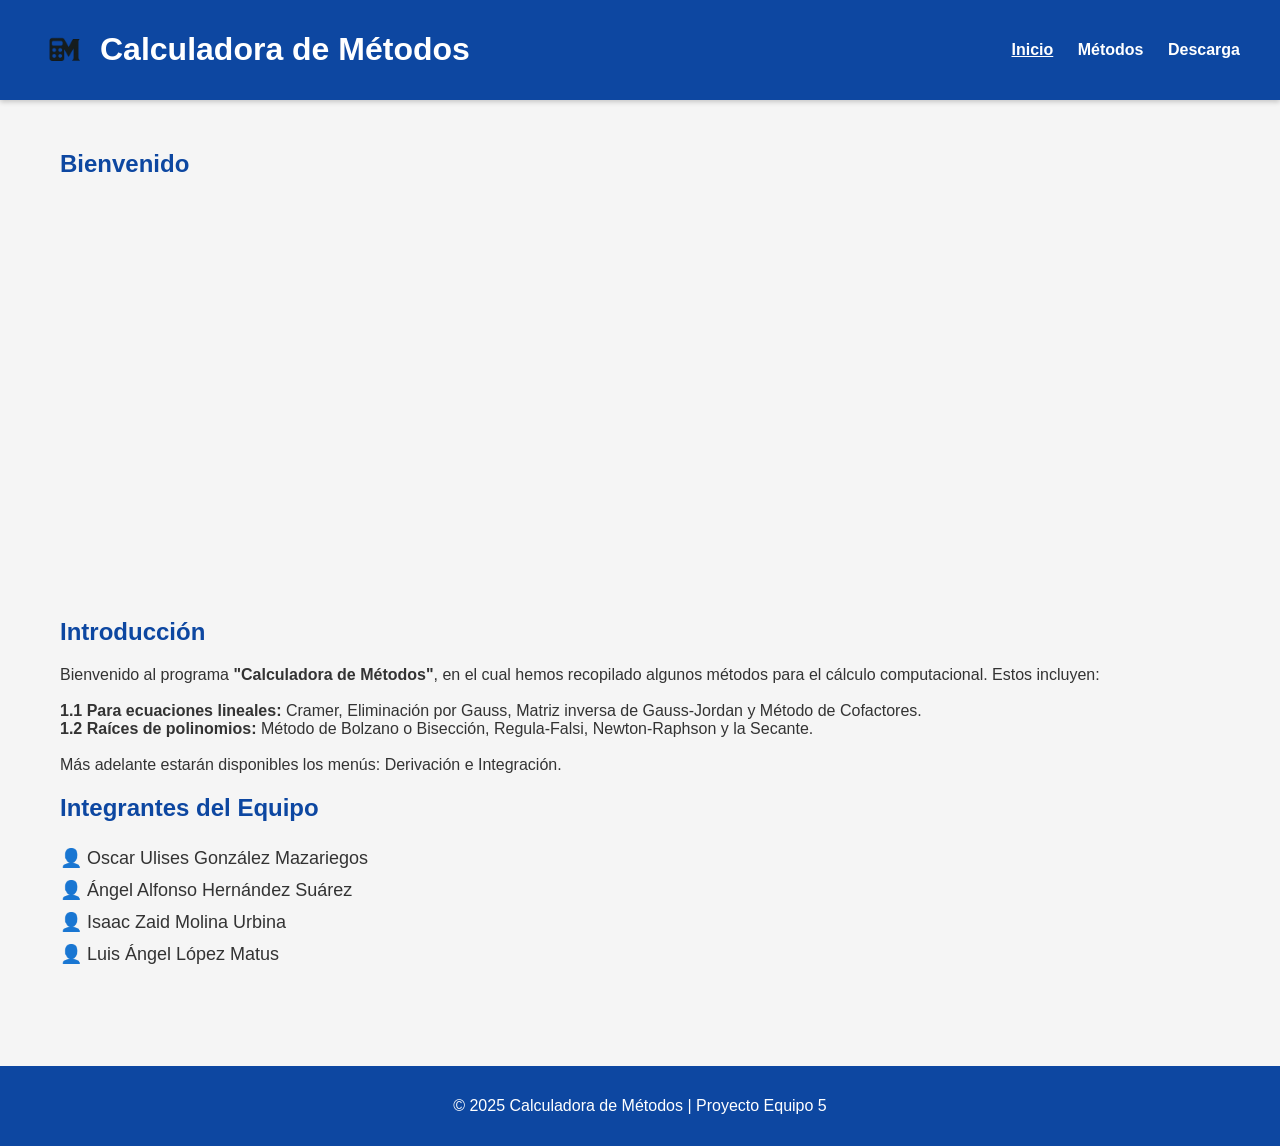
<file: index.html>
<!DOCTYPE html>
<html lang="es">
<head>
  <meta charset="UTF-8">
  <meta name="viewport" content="width=device-width, initial-scale=1.0">
  <title>Inicio | Calculadora de Métodos</title>
  <link rel="stylesheet" href="styles.css">
  <style>
    /* Estilos generales */
    body { 
      font-family: 'Segoe UI', Arial, sans-serif; 
      margin: 0; 
      background-color: #f5f5f5; 
      color: #333; 
    }

    header { 
      background: #0d47a1; 
      color: white; 
      display: flex; 
      justify-content: space-between; 
      align-items: center; 
      padding: 10px 40px; 
      flex-wrap: wrap; 
    }

    .logo {
      display: flex;
      align-items: center;
      gap: 10px; /* separación entre imagen y texto */
    }

    .logo img { 
      width: 50px; 
      height: 50px; 
      border-radius: 50%; 
    }

    nav a { 
      color: white; 
      margin-left: 20px; 
      text-decoration: none; 
      font-weight: bold; 
    }

    nav a:hover, 
    nav a.active { 
      text-decoration: underline; 
    }

    main { padding: 30px 60px; }

    h2 { color: #0d47a1; }

    .video-container { 
      display: flex; 
      justify-content: center; 
      margin: 20px 0; 
    }

    video, iframe { 
      width: 100%; 
      max-width: 700px; 
      height: 400px; 
      border-radius: 10px; 
    }

    .integrantes ul { 
      list-style: none; 
      padding: 0; 
    }

    .integrantes li { 
      padding: 5px 0; 
      font-size: 18px; 
    }

    footer { 
      background: #0d47a1; 
      color: white; 
      text-align: center; 
      padding: 15px; 
      margin-top: 50px; 
    }

    @media (max-width: 600px) { 
      main { padding: 20px; } 
      video { height: 250px; } 
    }
  </style>
</head>
<body>
  
  <header>
    <div class="logo">
      <img src="Icono.png" alt="Logo">
      <h1>Calculadora de Métodos</h1>
    </div>
    <nav>
      <a href="index.html" class="active">Inicio</a>
      <a href="metodos.html">Métodos</a>
      <a href="descarga.html">Descarga</a>
    </nav>
  </header>

  <main>
    <section class="video-section">
      <h2>Bienvenido</h2>
      <div class="video-container">
        <!-- Video local -->
        <iframe width="560" height="315" src="https://www.youtube.com/embed/DIybgah2T8g?si=5c84PSHiP0xUnQ50" title="YouTube video player" frameborder="0" allow="accelerometer; autoplay; clipboard-write; encrypted-media; gyroscope; picture-in-picture; web-share" referrerpolicy="strict-origin-when-cross-origin" allowfullscreen></iframe>
      </div>
    </section>

    <section class="descripcion">
      <h2>Introducción</h2>
      <p>
        Bienvenido al programa <strong>"Calculadora de Métodos"</strong>, en el cual hemos recopilado algunos métodos para el cálculo computacional. Estos incluyen:
        <br><br>
        <strong>1.1 Para ecuaciones lineales:</strong> Cramer, Eliminación por Gauss, Matriz inversa de Gauss-Jordan y Método de Cofactores.
        <br>
        <strong>1.2 Raíces de polinomios:</strong> Método de Bolzano o Bisección, Regula-Falsi, Newton-Raphson y la Secante.
        <br><br>
        Más adelante estarán disponibles los menús: Derivación e Integración.
      </p>
    </section>

    <section class="integrantes">
      <h2>Integrantes del Equipo</h2>
      <ul>
        <li>👤 Oscar Ulises González Mazariegos</li>
        <li>👤 Ángel Alfonso Hernández Suárez</li>
        <li>👤 Isaac Zaid Molina Urbina</li>
        <li>👤 Luis Ángel López Matus</li>
      </ul>
    </section>
  </main>

  <footer>
    <p>© 2025 Calculadora de Métodos | Proyecto Equipo 5</p>
  </footer>
</body>
</html>
</file>
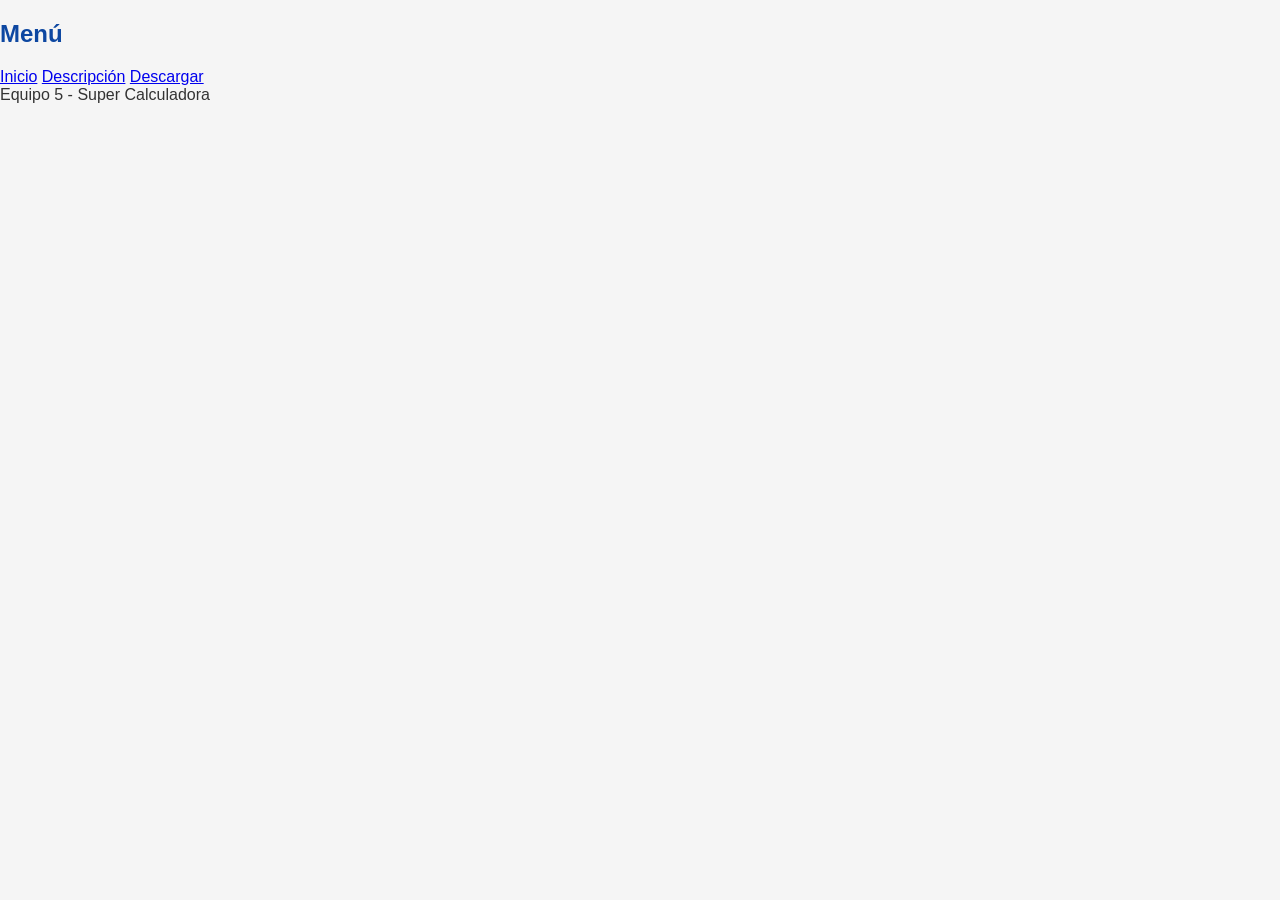
<file: decripcion.html>
<!DOCTYPE html>
<html lang="es">
<head>
  <meta charset="UTF-8">
  <meta name="viewport" content="width=device-width, initial-scale=1.0">
  <title>Descargar - Super Calculadora</title>
  <link rel="stylesheet" href="styles.css">
</head>
<body>
  <div class="sidebar">
    <h2>Menú</h2>
    <a href="index.html">Inicio</a>
    <a href="descripcion.html">Descripción</a>
    <a href="descargar.html">Descargar</a>
  </div>

  <div class="main-content">
    <div class="header">Equipo 5 - Super Calculadora</div>
    <div class="content">
      <h2>Descargar</h2>
      <p>Puedes descargar la aplicación haciendo clic en el siguiente botón:</p>
      <a href="#" style="background:#00c853; color:#fff; padding:10px 20px; text-decoration:none; border-radius:6px;">Descargar Calculadora</a>
    </div>
  </div>
</body>
</html>
</file>
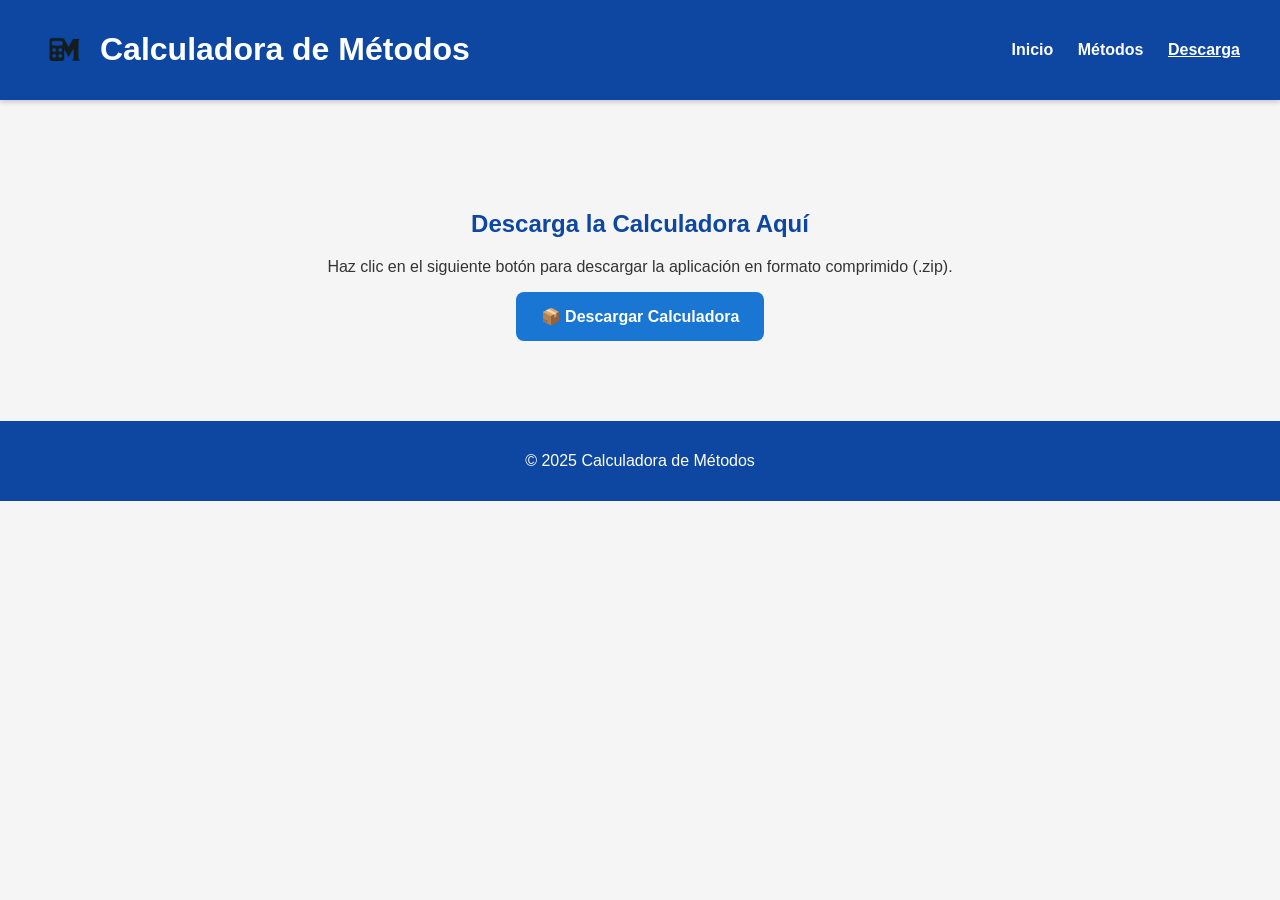
<file: descarga.html>
<!DOCTYPE html>
<html lang="es">
<head>
  <meta charset="UTF-8">
  <meta name="viewport" content="width=device-width, initial-scale=1.0">
  <title>Descarga | Calculadora de Métodos</title>
  <link rel="stylesheet" href="styles.css">
</head>
<body>
  <header>
    <div class="logo">
      <img src="Icono.png" alt="Logo">
      <h1>Calculadora de Métodos</h1>
    </div>
    <nav>
      <a href="index.html">Inicio</a>
      <a href="metodos.html">Métodos</a>
      <a href="descarga.html" class="active">Descarga</a>
    </nav>
  </header>

  <main class="descarga">
    <h2>Descarga la Calculadora Aquí</h2>
    <p>Haz clic en el siguiente botón para descargar la aplicación en formato comprimido (.zip).</p>
    <a class="download-btn" href="Super-Calculadora.zip" download>📦 Descargar Calculadora</a>
  </main>

  <footer>
    <p>© 2025 Calculadora de Métodos</p>
  </footer>
</body>
</html>
</file>
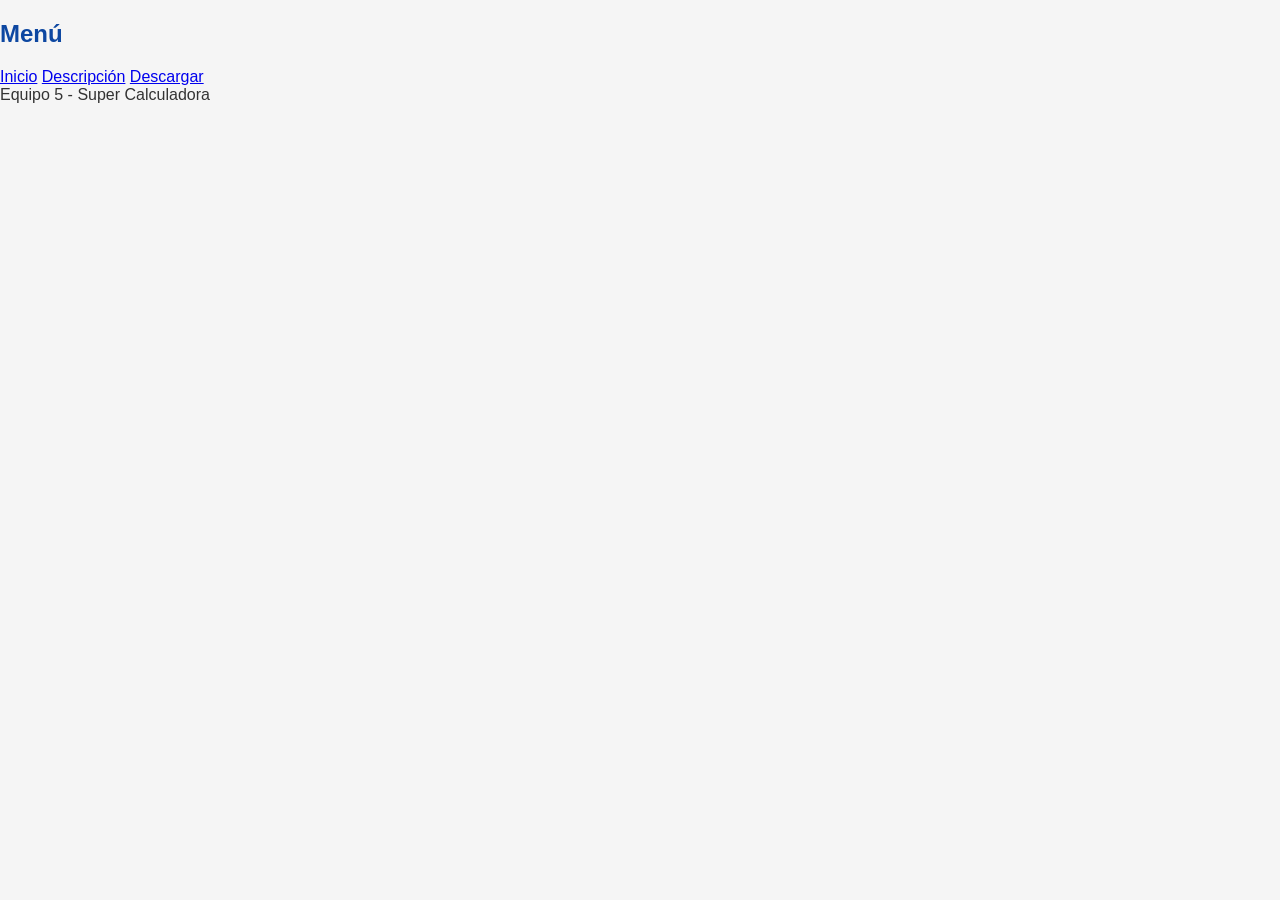
<file: descargar.html>
<!DOCTYPE html>
<html lang="es">
<head>
  <meta charset="UTF-8">
  <meta name="viewport" content="width=device-width, initial-scale=1.0">
  <title>Descripción - Super Calculadora</title>
  <link rel="stylesheet" href="styles.css">
</head>
<body>
  <div class="sidebar">
    <h2>Menú</h2>
    <a href="index.html">Inicio</a>
    <a href="descripcion.html">Descripción</a>
    <a href="descargar.html">Descargar</a>
  </div>

  <div class="main-content">
    <div class="header">Equipo 5 - Super Calculadora</div>
    <div class="content">
      <h2>Descripción</h2>
      <p>La Super Calculadora del Equipo 5 permite resolver ecuaciones, sistemas lineales, conversiones, y cálculos avanzados de ingeniería. Está pensada para estudiantes y profesionales.</p>
    </div>
  </div>
</body>
</html>
</file>
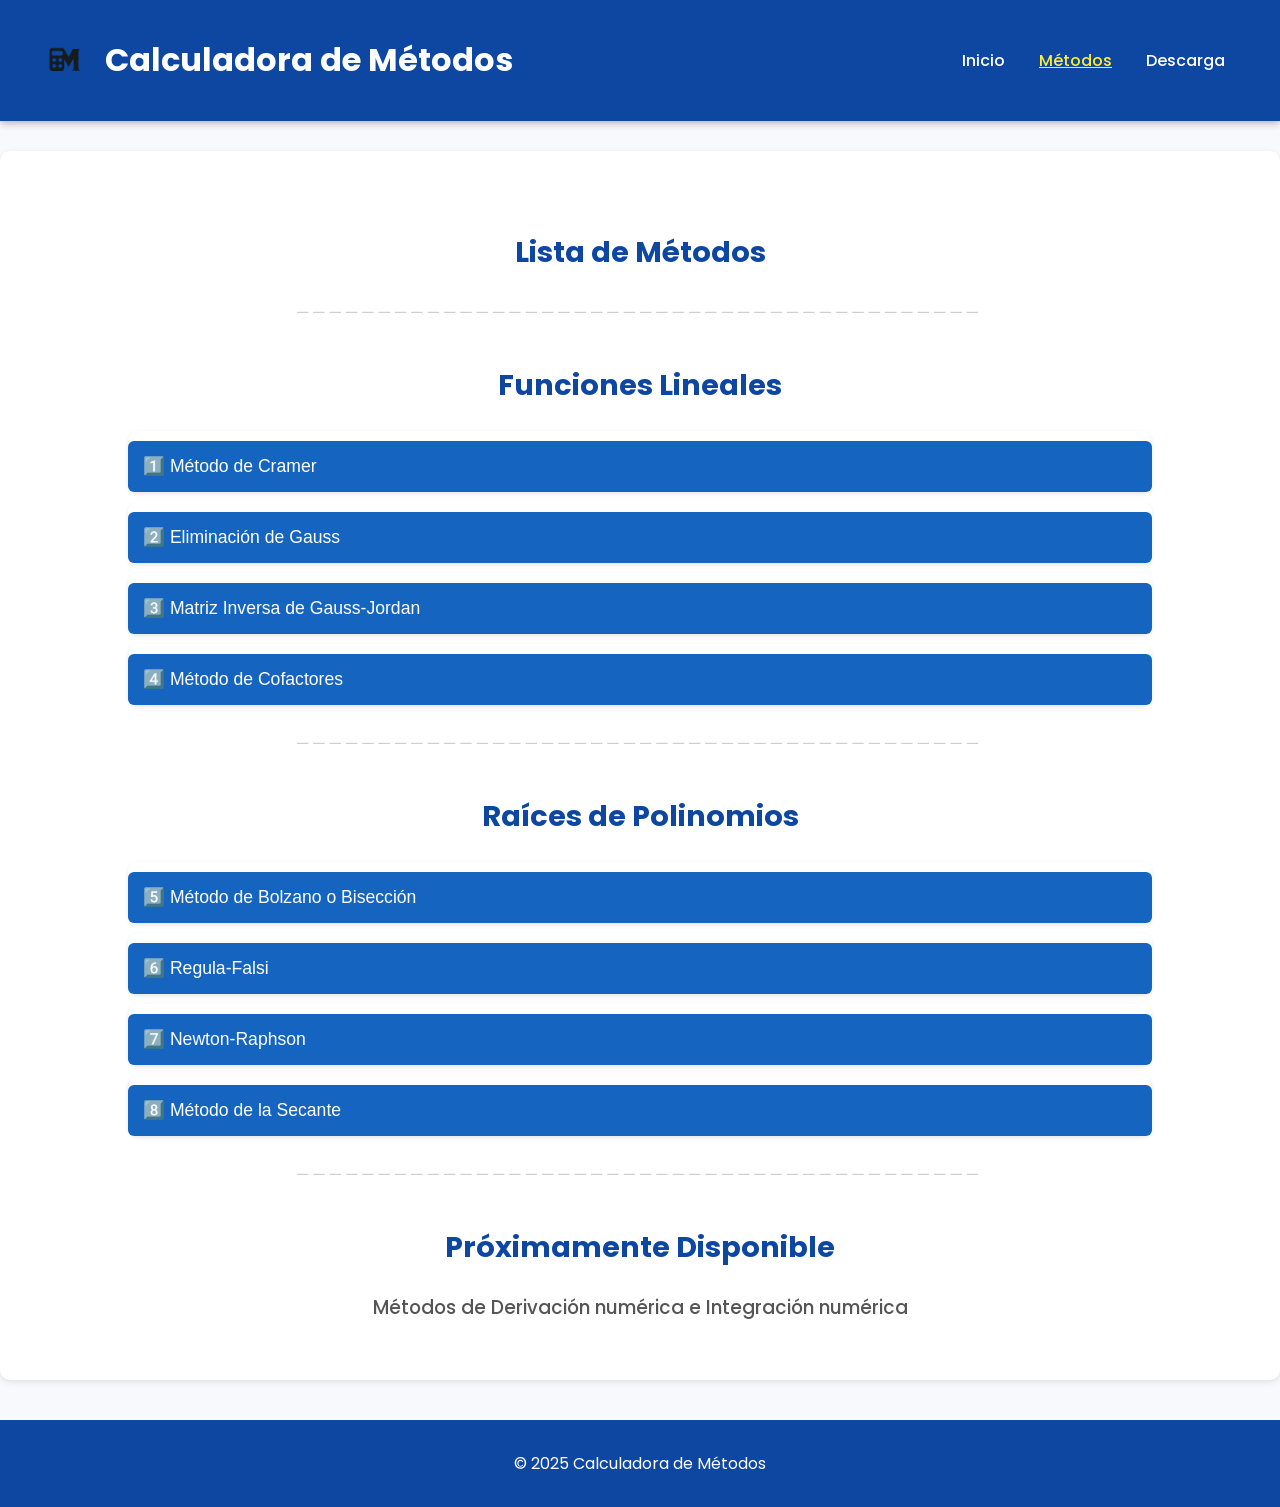
<file: metodos.html>
<!DOCTYPE html>
<html lang="es">
<head>
  <meta charset="UTF-8">
  <meta name="viewport" content="width=device-width, initial-scale=1.0">
  <title>Métodos | Calculadora de Métodos</title>
  <link rel="stylesheet" href="styles.css">
  <script defer src="script.js"></script>

  <!-- Fuente más elegante -->
  <link href="https://fonts.googleapis.com/css2?family=Poppins:wght@400;500;600&display=swap" rel="stylesheet">

  <style>
    body {
      font-family: 'Poppins', sans-serif;
      background-color: #f8f9fc;
      color: #333;
      margin: 0;
      padding: 0;
    }

    header {
      background-color: #0d47a1;
      color: white;
      display: flex;
      justify-content: space-between;
      align-items: center;
      padding: 15px 40px;
      box-shadow: 0 2px 8px rgba(0,0,0,0.3);
    }

    header .logo {
      display: flex;
      align-items: center;
      gap: 15px;
    }

    header .logo img {
      border-radius: 50%;
    }

    header nav a {
      color: white;
      text-decoration: none;
      margin: 0 15px;
      font-weight: 500;
      transition: color 0.3s;
    }

    header nav a:hover,
    header nav a.active {
      color: #ffeb3b;
    }

    main {
      padding: 40px 10%;
      background: #ffffff;
      box-shadow: 0 2px 6px rgba(0,0,0,0.1);
      border-radius: 10px;
      margin: 30px auto;
      max-width: 1100px;
    }

    h2 {
      text-align: center;
      color: #0d47a1;
      margin-top: 40px;
      font-size: 1.8em;
    }

    .separator {
      text-align: center;
      font-weight: bold;
      color: #ccc;
      margin: 25px 0;
      letter-spacing: 5px;
    }

    .accordion .content img {
      display: block;
      margin: 15px auto;
      max-width: 500px;
      width: 100%;
      height: auto;
      border-radius: 10px;
      box-shadow: 0 2px 6px rgba(0,0,0,0.2);
      object-fit: contain;
    }

    .accordion p {
      font-size: 1.1em;
      line-height: 1.7;
      text-align: justify;
      color: #444;
      background-color: #f2f5ff;
      padding: 15px;
      border-radius: 8px;
      margin: 10px 0;
      border-left: 5px solid #0d47a1;
      transition: all 0.3s ease;
    }

    .accordion p:hover {
      background-color: #e8efff;
      transform: scale(1.01);
    }

    .accordion-btn {
      width: 100%;
      background-color: #1565c0;
      color: white;
      border: none;
      padding: 15px;
      text-align: left;
      font-size: 1.1em;
      font-weight: 500;
      cursor: pointer;
      border-radius: 6px;
      transition: all 0.3s ease;
      margin-top: 10px;
    }

    .accordion-btn:hover {
      background-color: #0d47a1;
      transform: scale(1.01);
    }

    footer {
      text-align: center;
      padding: 15px;
      background-color: #0d47a1;
      color: white;
      margin-top: 40px;
    }

    h3 {
      font-weight: 500;
    }
  </style>
</head>

<body>
  <header>
    <div class="logo">
      <img src="Icono.png" alt="Logo">
      <h1>Calculadora de Métodos</h1>
    </div>
    <nav>
      <a href="index.html">Inicio</a>
      <a href="metodos.html" class="active">Métodos</a>
      <a href="descarga.html">Descarga</a>
    </nav>
  </header>

  <main>
    <h2>Lista de Métodos</h2>
    <div class="separator">──────────────────────────────────────────</div>

    <h2>Funciones Lineales</h2>
    <div class="accordion">

      <div class="item">
        <button class="accordion-btn">1️⃣ Método de Cramer</button>
        <div class="content">
          <p>El método de Cramer es una técnica algebraica para resolver sistemas de ecuaciones lineales con el mismo número de ecuaciones que de incógnitas, utilizando determinantes. Este método garantiza una solución única siempre que el determinante de la matriz de coeficientes sea distinto de cero.</p>
          <img src="Crammer.png" alt="Cramer">
        </div>
      </div>

      <div class="item">
        <button class="accordion-btn">2️⃣ Eliminación de Gauss</button>
        <div class="content">
          <p>El método de Gauss-Jordan es una extensión del método de Gauss que transforma la matriz aumentada del sistema en su forma reducida por filas. Con esto, las soluciones pueden leerse directamente sin necesidad de sustitución regresiva. Es un procedimiento sistemático y potente, pero requiere precisión en cada paso.</p>
          <img src="EliminacionGauss.png" alt="Gauss">
        </div>
      </div>

      <div class="item">
        <button class="accordion-btn">3️⃣ Matriz Inversa de Gauss-Jordan</button>
        <div class="content">
          <p>Un sistema de ecuaciones lineales de la forma AX = B puede resolverse mediante la relación X = A<sup>-1</sup>B, siempre que la matriz de coeficientes A sea invertible. Este método utiliza operaciones elementales para transformar A en la identidad, obteniendo así A<sup>-1</sup>.</p>
          <img src="InversaGauss.png" alt="Gauss-Jordan">
        </div>
      </div>

      <div class="item">
        <button class="accordion-btn">4️⃣ Método de Cofactores</button>
        <div class="content">
          <p>El método de cofactores utiliza determinantes y adjuntos para calcular la inversa de una matriz cuadrada. Es un enfoque más teórico, pero fundamental para comprender el concepto de matrices inversas.</p>
          <img src="InversaCofactores.png" alt="Cofactores">
        </div>
      </div>
    </div>

    <div class="separator">──────────────────────────────────────────</div>

    <h2>Raíces de Polinomios</h2>
    <div class="accordion">

      <div class="item">
        <button class="accordion-btn">5️⃣ Método de Bolzano o Bisección</button>
        <div class="content">
          <p>El método de Bolzano se basa en el teorema de los valores intermedios: si una función continua cambia de signo en un intervalo [a, b], entonces existe al menos una raíz dentro de ese intervalo. Se evalúa la función en los extremos y se divide el intervalo repetidamente hasta hallar la raíz.</p>
          <img src="Bolzano.png" alt="Bisección">
        </div>
      </div>

      <div class="item">
        <button class="accordion-btn">6️⃣ Regula-Falsi</button>
        <div class="content">
          <p>El método de Regula Falsi, también conocido como el método del falso punto, mejora el método de Bolzano usando una interpolación lineal entre los puntos (a, f(a)) y (b, f(b)), obteniendo una mejor aproximación de la raíz sin dividir el intervalo a la mitad.</p>
          <img src="Falsi.png" alt="Regula-Falsi">
        </div>
      </div>

      <div class="item">
        <button class="accordion-btn">7️⃣ Newton-Raphson</button>
        <div class="content">
          <p>El método de Newton-Raphson utiliza la derivada de la función para aproximar sus raíces de manera iterativa. Es rápido y preciso, pero requiere que la función sea diferenciable y que la estimación inicial esté cerca de la raíz real.</p>
          <img src="Newton.png" alt="Newton-Raphson">
        </div>
      </div>

      <div class="item">
        <button class="accordion-btn">8️⃣ Método de la Secante</button>
        <div class="content">
          <p>El método de la Secante es una variante del de Newton-Raphson que evita calcular derivadas, sustituyéndolas por una aproximación numérica mediante la pendiente de la secante entre dos puntos consecutivos.</p>
          <img src="Secante.png" alt="Secante">
        </div>
      </div>
    </div>

    <div class="separator">──────────────────────────────────────────</div>

    <h2>Próximamente Disponible</h2>
    <h3 style="text-align:center; color:#555;">Métodos de Derivación numérica e Integración numérica</h3>
  </main>

  <footer>
    <p>© 2025 Calculadora de Métodos</p>
  </footer>
</body>
</html>
</file>
<file: styles.css>
:root {
  --color-principal: #0d47a1;
  --color-secundario: #1976d2;
  --color-fondo: #f5f5f5;
  --color-texto: #333;
  --color-footer: #0d47a1;
}

body {
  font-family: "Segoe UI", Arial, sans-serif;
  background-color: var(--color-fondo);
  margin: 0;
  color: var(--color-texto);
}

/* Encabezado */
header {
  background-color: var(--color-principal);
  color: white;
  display: flex;
  justify-content: space-between;
  align-items: center;
  padding: 10px 40px;
  box-shadow: 0 2px 5px rgba(0,0,0,0.2);
}

.logo {
  display: flex;
  align-items: center;
  gap: 10px;
}

nav a {
  color: white;
  margin-left: 20px;
  text-decoration: none;
  font-weight: bold;
}

nav a:hover, nav a.active {
  text-decoration: underline;
}

/* Secciones */
main {
  padding: 30px 60px;
}

h2 {
  color: var(--color-principal);
}

/* Video */
.video-container {
  display: flex;
  justify-content: center;
  margin-top: 20px;
}

/* Integrantes */
.integrantes ul {
  list-style: none;
  padding: 0;
}

.integrantes li {
  padding: 5px 0;
}

/* Accordion */
.accordion .item {
  background: white;
  border-radius: 10px;
  margin: 10px 0;
  box-shadow: 0 2px 4px rgba(0,0,0,0.1);
}

.accordion-btn {
  background: var(--color-secundario);
  color: white;
  width: 100%;
  border: none;
  text-align: left;
  padding: 15px;
  cursor: pointer;
  font-size: 16px;
}

.accordion-btn:hover {
  background: var(--color-principal);
}

.content {
  display: none;
  padding: 15px;
}

.content img {
  width: 100%;
  border-radius: 10px;
  margin-top: 10px;
}

/* Descarga */
.descarga {
  text-align: center;
  margin-top: 60px;
}

.download-btn {
  display: inline-block;
  background: var(--color-secundario);
  color: white;
  padding: 15px 25px;
  border-radius: 8px;
  text-decoration: none;
  font-weight: bold;
}

.download-btn:hover {
  background: var(--color-principal);
}

/* Footer */
footer {
  background-color: var(--color-footer);
  color: white;
  text-align: center;
  padding: 15px;
  margin-top: 50px;
}
.logo {
      display: flex;
      align-items: center;
      gap: 10px; /* separación entre imagen y texto */
    }

    .logo img { 
      width: 50px; 
      height: 50px; 
      border-radius: 50%; 
    }
</file>
